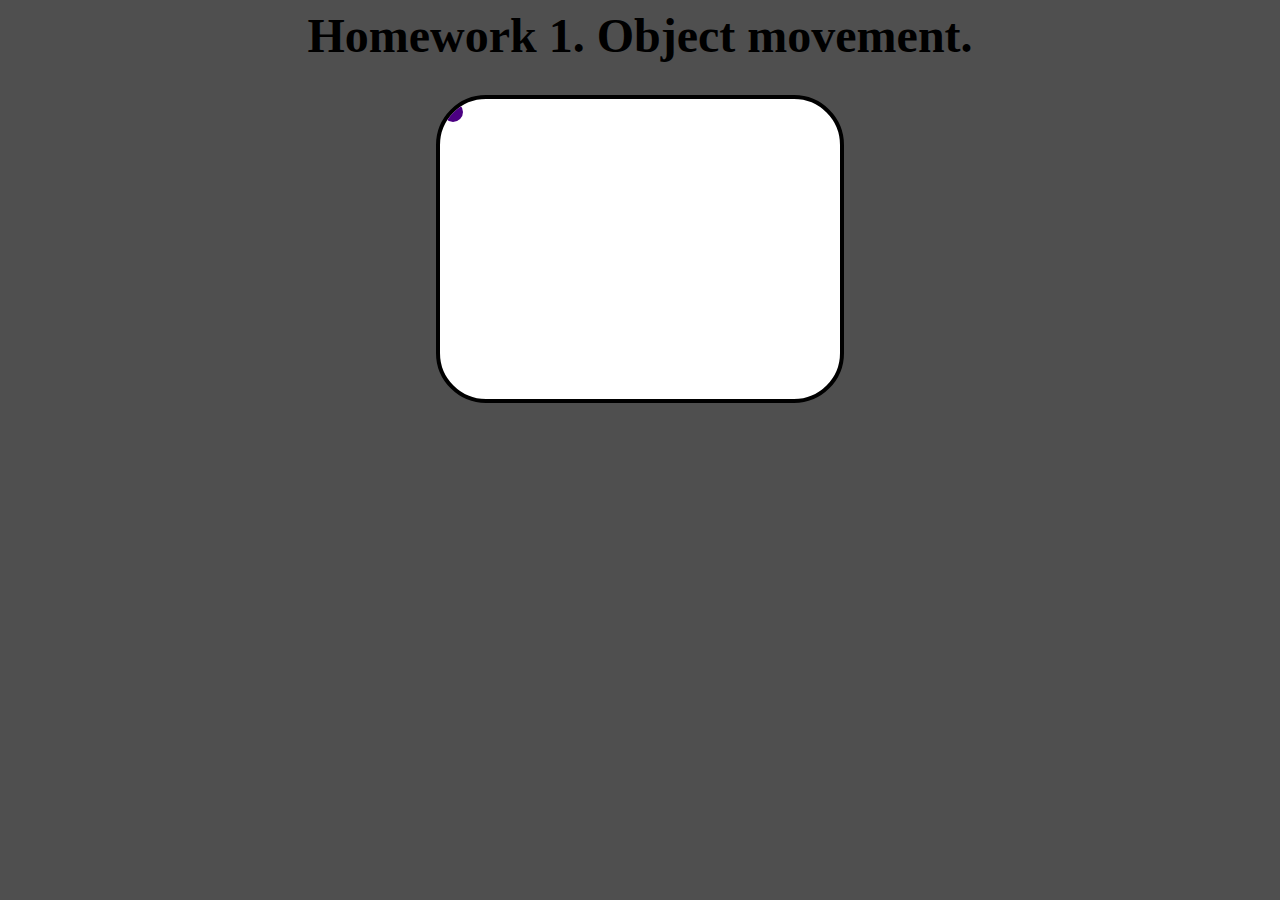
<file: HomeWork/hw_1.html>
<html lang="en">

<head>
    <meta charset="utf-8">

    <link rel="stylesheet" href="./css/workspace_style.css">

    <title>HomeWork01</title>

</head>

<body>
<h1>Homework 1. Object movement.</h1>
<canvas width='400' height='300' id="hw01"></canvas>
<script>
    var canvas = document.getElementById('hw01');
    var ctx = canvas.getContext('2d');

    var coord_x = 1;
    var coord_y = 1;

    var speed_x = 1;
    var speed_y = 1;

    var max_speed_x = 2;
    var max_speed_y = 2;

    var circle_x = 20;
    var circle_y = 20;
    var radius = 10;

    var colours = ['75, 0, 130', '0, 0, 255', '0, 255, 0', '255, 255, 0', '255, 127, 0', '255, 0, 0'];
    var colour = 0;

    setInterval(function () {

        drawCircle(coord_x, coord_y, radius, colour)

        if (coord_x >= canvas.width - circle_x) {
            speed_x = -Math.abs(speed_x);
            colour !== 5 ? ++colour : colour = 0
        }

        if (coord_x <= circle_x) {
            speed_x = Math.abs(speed_x);
            colour !== 5 ? ++colour : colour = 0
        }

        if (coord_y >= canvas.height - circle_y) {
            speed_y = -Math.abs(speed_y);
            colour !== 5 ? ++colour : colour = 0
        }

        if (coord_y <= circle_y) {
            speed_y = Math.abs(speed_y);
            colour !== 5 ? ++colour : colour = 0
        }

        coord_y = coord_y + speed_y;
        coord_x = coord_x + speed_x;

    }, 50);

    function change_acceleration(code) {
        switch (code.keyCode) {
            // Пробел = остановка.
            case 32:
                speed_x = 0;
                speed_y = 0;
                break;

            // Клавиша влево.
            case 37:
                if (speed_x > -max_speed_x) {
                    speed_x = speed_x - 1;
                }
                break;

            // Клавиша вверх.
            case 38:
                if (speed_y > -max_speed_y) {
                    speed_y = speed_y - 1;
                }
                break;

            // Клавиша вправо.
            case 39:
                if (speed_x < max_speed_x) {
                    speed_x = speed_x + 1;
                }
                break;

            // Клавиша вниз.
            case 40:
                if (speed_y < max_speed_y) {
                    speed_y = speed_y + 1;
                }
                break;
        }
    }

    function drawCircle(x, y, radius, i) {
        ctx.beginPath();
        ctx.clearRect(0, 0, canvas.width, canvas.height);
        ctx.arc(0 + x, 0 + y, radius, 0, 2 * Math.PI);

        ctx.fillStyle = `rgb(${colours[i]})`;
        ctx.fill();

    }

    addEventListener("keydown", change_acceleration);

</script>
</body>
</html>
</file>
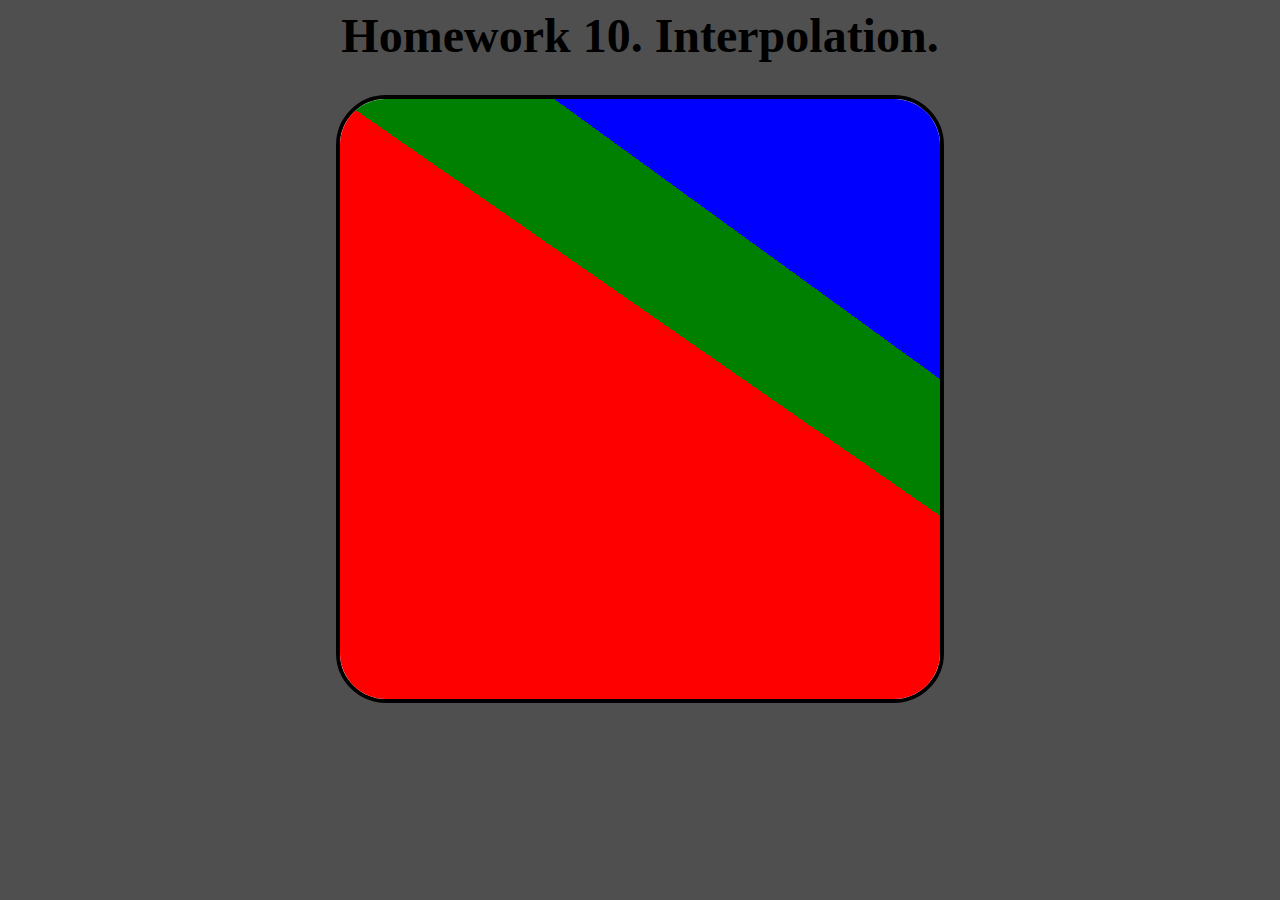
<file: HomeWork/hw_10.html>
<html lang="en">

<head>
  <meta charSet="UTF-8">

  <link rel="stylesheet" href="./css/workspace_style.css">

  <title>HomeWork10</title>
</head>

<body>
<h1>Homework 10. Interpolation.</h1>

<canvas width="600" height="600" id="hw10"></canvas>

<script>
  class P {
    constructor(x = 0, y = 0, z = 0) {
      this.X = x;
      this.Y = y;
      this.Z = z;
    }

    floor() {
      return new P(Math.floor(this.X), Math.floor(this.Y), Math.floor(this.Z));
    }

    sub(other) {
      return new P(this.X - other.X, this.Y - other.Y, this.Z - other.Z);
    }

    length() {
      return Math.sqrt(this.X * this.X + this.Y * this.Y + this.Z * this.Z);
    }

    is_equal(other) {
      return this.X === other.X && this.Y === other.Y && this.Z === other.Z;
    }
  }
</script>

<script>
  class Plane {
    constructor(A, B, C, D) {
      this.A = A;
      this.B = B;
      this.C = C;
      this.D = D;
    }

    GetZ(point) {
      return -(this.A * point.X + this.B * point.Y + this.D) / this.C;
    }
  }

  function GetPlane(A, B, C) {
    let xCoeff = (C.Z - A.Z) * (B.Y - A.Y) - (C.Y - A.Y) * (B.Z - A.Z);
    let yCoeff = -((C.Z - A.Z) * (B.X - A.X) - (C.X - A.X) * (B.Z - A.Z));
    let zCoeff = (C.Y - A.Y) * (B.X - A.X) - (C.X - A.X) * (B.Y - A.Y);
    let dCoeff = -(A.X * xCoeff + A.Y * yCoeff + A.Z * zCoeff);

    return new Plane(xCoeff, yCoeff, zCoeff, dCoeff);
  }
</script>

<script>
  function ZBuffer(plane1, plane2, z) {
    let result = [];

    for (let i = 0; i < canvas.width; ++i) {
      for (let j = 0; j < canvas.height; ++j) {
        let point = new P(i, j, z);
        let z1 = plane1.GetZ(point),
                z2 = plane2.GetZ(point);

        if (z1 >= z) {
          if (z2 >= z) {
            point.Z = Math.min(z1, z2);
          } else {
            point.Z = z1;
          }
        } else if (z2 >= z) {
          point.Z = z2;
        }

        let color = (point.Z === z ? "red" : (point.Z === z1 ? "green" : "blue" ));
        result.push({ Point: point, Color: color});
      }
    }

    return result;
  }
</script>

<script>
  function draw() {
    context.clearRect(0, 0, 600, 600);

    let points = ZBuffer(GetPlane(A1, B1, C1), GetPlane(A2, B2, C2), z);

    for (let p of points) {
      context.fillStyle = p.Color;
      context.fillRect(p.Point.X, p.Point.Y, 1, 1);
    }
  }

  let canvas = document.getElementById("hw10");
  let context = canvas.getContext("2d");

  let A1 = new P(0, 0, 0);
  let B1 = new P(220, 123, 623);
  let C1 = new P(400, 280, -45);

  let A2 = new P(690, 423, 0);
  let B2 = new P(-14, 5.1, -1.2);
  let C2 = new P(-1, -1, -1);

  let z = 1;

  draw();

</script>


</body>
</html>
</file>
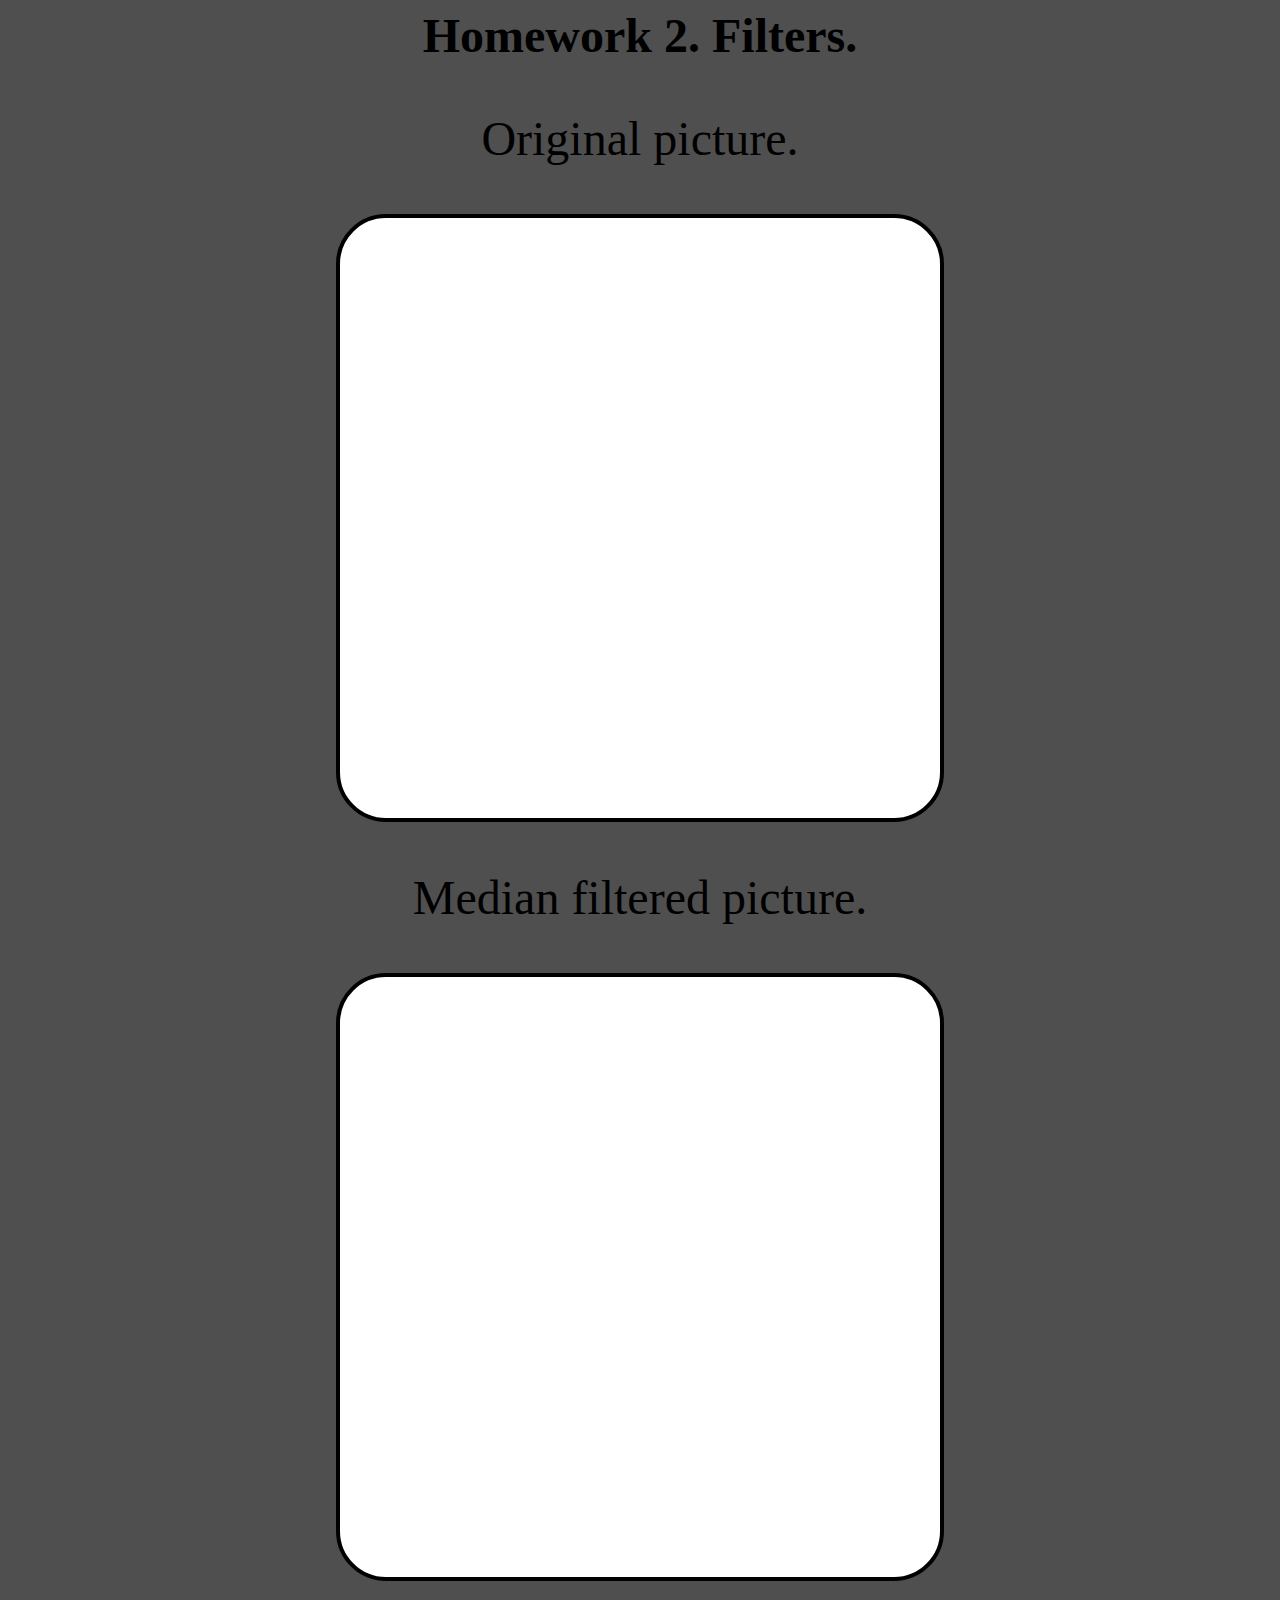
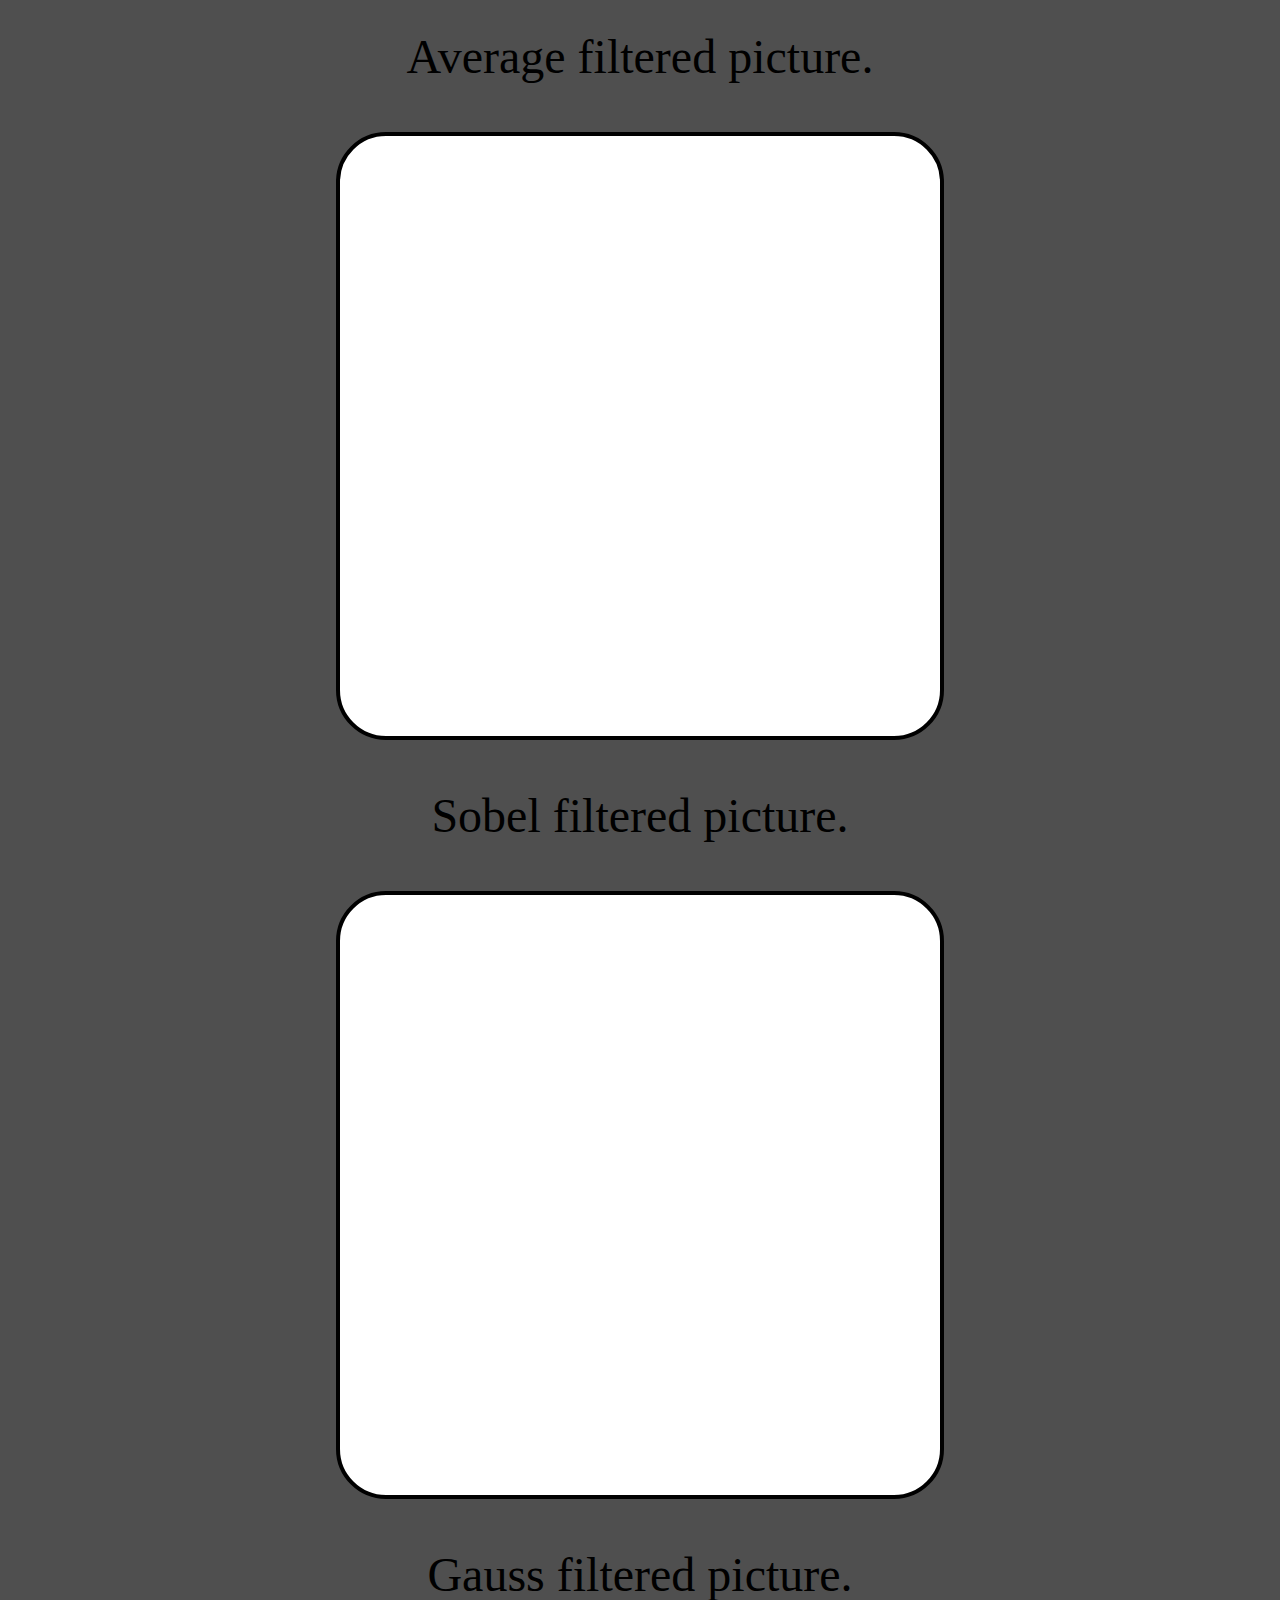
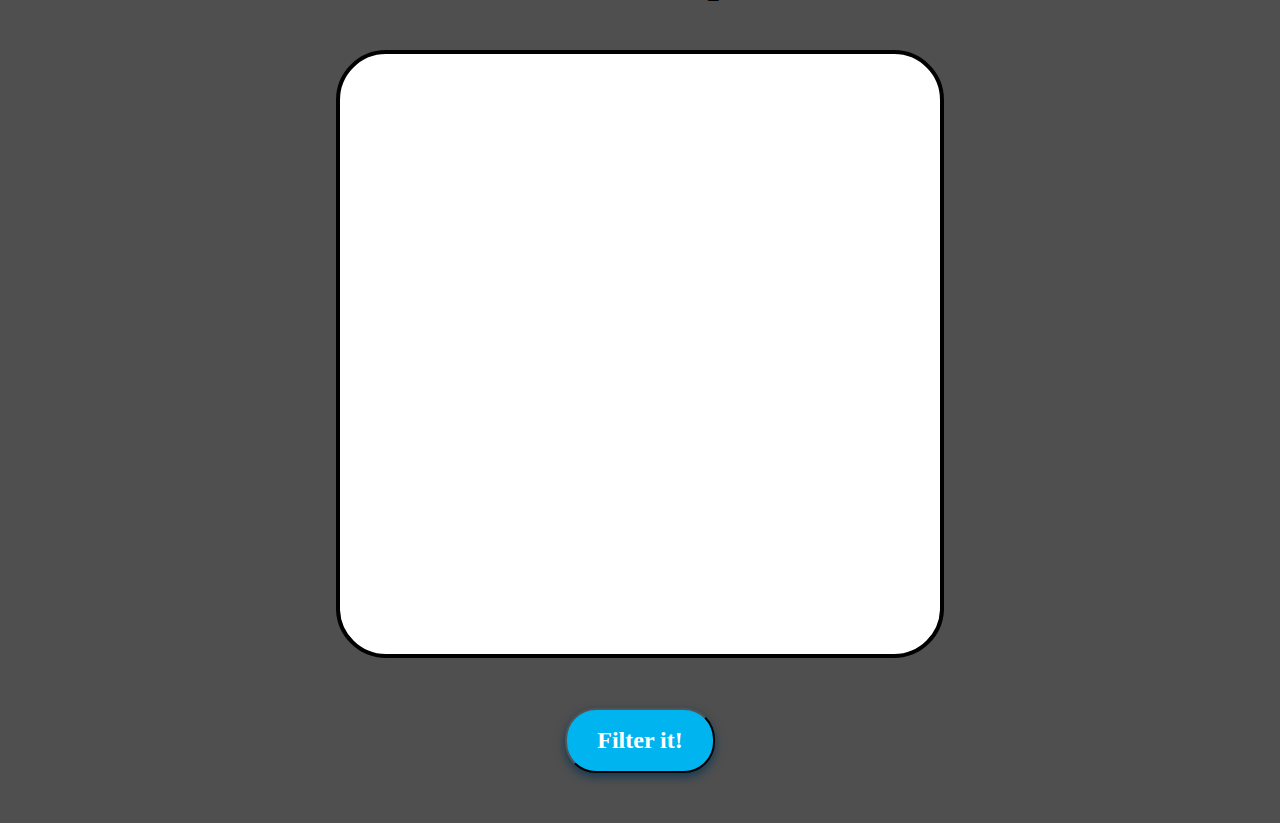
<file: HomeWork/hw_2.html>
<html lang="en">
<head>
    <meta charset="utf-8">

    <link rel="stylesheet" href="./css/workspace_style.css">

    <title>HomeWork02</title>

</head>

<body>
<h1>Homework 2. Filters.</h1>
<h3>Original picture.</h3>
<canvas width="600" , height="600" , id="original"></canvas>

<h3>Median filtered picture.</h3>
<canvas width="600" , height="600" , id="median"></canvas>

<h3>Average filtered picture.</h3>
<canvas width="600" , height="600" , id="average"></canvas>

<h3>Sobel filtered picture.</h3>
<canvas width="600" , height="600" , id="sobel"></canvas>

<h3>Gauss filtered picture.</h3>
<canvas width="600" , height="600" , id="gauss"></canvas>

<input type="button" class="btn" id="btn_filter" value="Filter it!">

<script>
    // Пространство для 1го изображения.
    var canvas = document.getElementById("original");
    var ctx = canvas.getContext("2d");

    // Пространство для 2го изображения (Медианный фильтр).
    var canvas2 = document.getElementById("median");
    var ctx2 = canvas2.getContext("2d");

    // Пространство для 3го изображения (Усредненный фильтр).
    var canvas3 = document.getElementById("average");
    var ctx3 = canvas3.getContext("2d");

    // Пространство для 4го изображения (Фильтр Собеля).
    var canvas4 = document.getElementById("sobel");
    var ctx4 = canvas4.getContext("2d");

    // Пространство для 5го изображения (Фильтр Гаусса).
    var canvas5 = document.getElementById("gauss");
    var ctx5 = canvas5.getContext("2d");

    // Скачиваем исходное изображение.
    var img = new Image();

    img.crossOrigin = "anonymus";
    img.src = "https://upload.wikimedia.org/wikipedia/commons/f/f4/Noise_salt_and_pepper.png";

    const height = canvas.height;
    const width = canvas.width;

    img.onload = function () {

        ctx.drawImage(img, 0, 0, width, height);

        function gaussFilter() {
            const size = 1;
            //const weights_matrix = [[-1, -1, -1], [-1, 9, -1], [-1, -1, -1]];
            const weights_matrix = [[-2, -2, -2], [-2, 9, -2], [-2, -2, -2]];
            let weights_sum = 0;

            for (let i = 0; i < weights_matrix.length; i++) {
                weights_sum = weights_matrix[i].reduce((a, b) => a + b, weights_sum);
            }

            let img_data = ctx.getImageData(0, 0, width, height)
            let img5_data = ctx.createImageData(width, height)

            for (let i = 0; i < width; i++) {
                for (let j = 0; j < height; j++) {
                    let R = 0;
                    let G = 0;
                    let B = 0;
                    let S = 0;

                    for (let k = -size; k <= size; k++) {
                        for (let l = -size; l <= size; l++) {
                            R += img_data.data[((j + l) * width + i + k) * 4] * weights_matrix[l + size][k + size];
                            G += img_data.data[((j + l) * width + i + k) * 4 + 1] * weights_matrix[l + size][k + size];
                            B += img_data.data[((j + l) * width + i + k) * 4 + 2] * weights_matrix[l + size][k + size];
                            S += img_data.data[((j + l) * width + i + k) * 4 + 3] * weights_matrix[l + size][k + size];
                        }
                    }

                    img5_data.data[(j * width + i) * 4] = R / weights_sum;
                    img5_data.data[(j * width + i) * 4 + 1] = G / weights_sum;
                    img5_data.data[(j * width + i) * 4 + 2] = B / weights_sum;
                    img5_data.data[(j * width + i) * 4 + 3] = S / weights_sum;
                }
            }

            ctx5.putImageData(img5_data, 0, 0, 0, 0, width, height);
        }

        function sobelFilter() {
            function getGx(pixels, x, y) {
                let Gx = 0;

                for (let k = -size; k <= size; ++k) {
                    for (let l = -size; l <= size; ++l) {
                        Gx += pixels.data[((y + l) * width + x + k) * 4] * x_weights[l + size][k + size];
                        Gx += pixels.data[((y + l) * width + x + k) * 4 + 1] * x_weights[l + size][k + size];
                        Gx += pixels.data[((y + l) * width + x + k) * 4 + 2] * x_weights[l + size][k + size];
                    }
                }

                return Gx
            }

            function getGy(pixels, x, y) {
                let Gy = 0;

                for (let k = -size; k <= size; ++k) {
                    for (let l = -size; l <= size; ++l) {
                        Gy += pixels.data[((y + l) * width + x + k) * 4] * y_weights[l + size][k + size];
                        Gy += pixels.data[((y + l) * width + x + k) * 4 + 1] * y_weights[l + size][k + size];
                        Gy += pixels.data[((y + l) * width + x + k) * 4 + 2] * y_weights[l + size][k + size];
                    }
                }

                return Gy
            }

            let img_data = ctx.getImageData(0, 0, width, height);
            let img4_data = ctx.createImageData(width, height);

            const size = 1;

            let x_weights = [[-1, 0, 1], [-2, 0, 2], [-1, 0, 1]];
            let y_weights = [[-1, -2, -1], [0, 0, 0], [1, 2, 1]];

            for (let i = 0; i < width; ++i) {
                for (let j = 0; j < height; ++j) {
                    let G = Math.ceil(Math.sqrt(Math.pow(getGx(img_data, i, j), 2) + Math.pow(getGy(img_data, i, j), 2)));

                    for (let x = 0; x < 3; ++x) {
                        img4_data.data[(j * width + i) * 4 + x] = G;
                    }

                    img4_data.data[(j * width + i) * 4 + 3] = 255;
                }
            }

            ctx4.putImageData(img4_data, 0, 0, 0, 0, width, width);
        }

        function averageFilter() {
            let img_data = ctx.getImageData(0, 0, width, width);

            let img3_data = ctx.createImageData(width, height);

            let row_size = 1;
            let col_size = 1;

            for (let i = 0; i < height; i++) {
                for (let j = 0; j < width; j++) {
                    const R = [];
                    const G = [];
                    const B = [];
                    const S = [];

                    for (var k = -col_size; k <= col_size; k++) {
                        for (var l = -row_size; l <= row_size; l++) {
                            R.push(img_data.data[((i + l) * width + j + k) * 4]);
                            G.push(img_data.data[((i + l) * width + j + k) * 4 + 1]);
                            B.push(img_data.data[((i + l) * width + j + k) * 4 + 2]);
                            S.push(img_data.data[((i + l) * width + j + k) * 4 + 3]);
                        }
                    }

                    R.sort();
                    G.sort();
                    B.sort();
                    S.sort();

                    let sum_R = 0;
                    let sum_G = 0;
                    let sum_B = 0;
                    let sum_S = 0;

                    for (let el = 0; el < R.length; el++) {
                        sum_R += R[el];
                        sum_G += G[el];
                        sum_B += B[el];
                        sum_S += S[el];
                    }


                    img3_data.data[((i + l) * width + j + k) * 4] = Math.round(sum_R / 9);
                    img3_data.data[((i + l) * width + j + k) * 4 + 1] = Math.round(sum_G / 9);
                    img3_data.data[((i + l) * width + j + k) * 4 + 2] = Math.round(sum_B / 9);
                    img3_data.data[((i + l) * width + j + k) * 4 + 3] = Math.round(sum_S / 9);

                }
            }

            ctx3.putImageData(img3_data, 0, 0, 0, 0, width, height);
        }

        function medianFilter() {
            let img_data = ctx.getImageData(0, 0, width, height);
            let img2_data = ctx.createImageData(width, height);

            let row_size = 1;
            let col_size = 1;

            for (let i = 0; i < height; i++) {
                for (let j = 0; j < width; j++) {
                    const R = [];
                    const G = [];
                    const B = [];
                    const S = [];

                    for (var k = -col_size; k <= col_size; k++) {
                        for (var l = -row_size; l <= row_size; l++) {
                            R.push(img_data.data[((i + l) * width + j + k) * 4]);
                            G.push(img_data.data[((i + l) * width + j + k) * 4 + 1]);
                            B.push(img_data.data[((i + l) * width + j + k) * 4 + 2]);
                            S.push(img_data.data[((i + l) * width + j + k) * 4 + 3]);
                        }
                    }

                    R.sort();
                    G.sort();
                    B.sort();
                    S.sort();

                    let median = Math.floor(R.length / 2);

                    img2_data.data[((i + l) * width + j + k) * 4] = R[median];
                    img2_data.data[((i + l) * width + j + k) * 4 + 1] = G[median];
                    img2_data.data[((i + l) * width + j + k) * 4 + 2] = B[median];
                    img2_data.data[((i + l) * width + j + k) * 4 + 3] = S[median];
                }
            }

            ctx2.putImageData(img2_data, 0, 0, 0, 0, width, height);
        }

        let button_filter = document.getElementById('btn_filter');

        button_filter.addEventListener('click', () => {
            medianFilter();
            averageFilter();
            sobelFilter();
            gaussFilter();
        });
    };
</script>
</body>
</html>
</file>
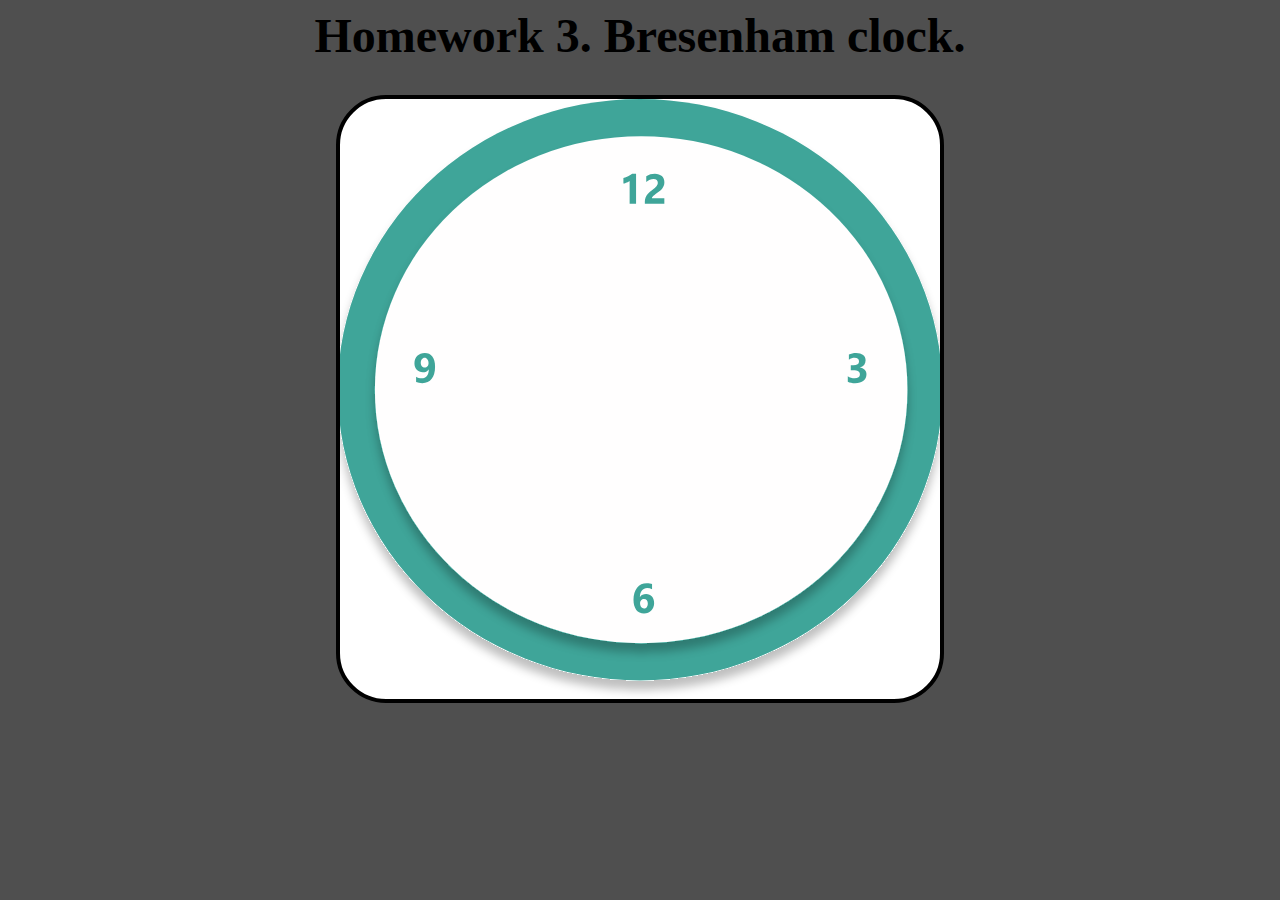
<file: HomeWork/hw_3.html>
<html lang="en">
<head>
    <meta charset="UTF-8">
    <link rel="stylesheet" href="./css/workspace_style.css">
    <title>Clock</title>
    <style>
        canvas {
            background-image: url("clock.svg");
            background-size: cover;
            background-repeat: no-repeat;
            background-position: center center;
        }
    </style>
</head>
<body>
<h1>Homework 3. Bresenham clock.</h1>

<canvas id="canvas" width="600" height="600"></canvas>
<script>
    class Color {
        static Black = new Color(0, 0, 0, 255);
        static White = new Color(255, 225, 255, 0);

        constructor(r, g, b, a) {
            this.red = r;
            this.green = g;
            this.blue = b;
            this.alpha = a;
        }
    }
</script>

<script>
    class Point {
        constructor(x, y) {
            this.X = x;
            this.Y = y;

            this.add = other => {
                this.X += other.X;
                this.Y += other.Y;
                this.floor();

                return this;
            }

            this.floor = () => {
                this.X = Math.floor(this.X);
                this.Y = Math.floor(this.Y);

                return this;
            }
        }
    }
</script>

<script>
    function SetPixel(imageData, x, y, color) {
        var width = imageData.width;
        var height = imageData.height;

        x = Math.min(width, Math.max(x, 0));
        y = Math.min(height, Math.max(y, 0));

        var pixelStart = 4 * width * y + 4 * x;

        imageData.data[pixelStart] = color.red;
        imageData.data[pixelStart + 1] = color.green;
        imageData.data[pixelStart + 2] = color.blue;
        imageData.data[pixelStart + 3] = color.alpha;
    }

    function DrawLine(imageData, point0, point1, color) {
        var dx = Math.abs(point1.X - point0.X);
        var dy = Math.abs(point1.Y - point0.Y);


        var sx = 0
        var sy = 0

        if (point0.X < point1.X) {
            sx = 1
        } else {
            sx = -1
        }

        if (point0.Y < point1.Y) {
            sy = 1
        } else {
            sy = -1
        }

        var eps = dx - dy;

        var x = point0.X;
        var y = point0.Y;

        while (true) {
            SetPixel(imageData, x, y, color);

            SetPixel(imageData, x + 1, y, color);
            SetPixel(imageData, x - 1, y, color);
            SetPixel(imageData, x, y + 1, color);
            SetPixel(imageData, x, y - 1, color);

            if ((x === point1.X) && (y === point1.Y))
                break;

            var e2 = eps;

            if (e2 > -dy) {
                eps -= dy;
                x += sx;
            }

            if (e2 < dx) {
                eps += dx;
                y += sy;
            }
        }
    }
</script>

<script>
    var canvas = document.getElementById("canvas");
    var context = canvas.getContext("2d");
    var image = context.getImageData(0, 0, canvas.width, canvas.height);

    var angle = -90;

    var center = new Point(300, 280);
    var point = center;

    setInterval(() => {
        DrawLine(image, center, point, Color.White);

        point = new Point(
            180 * Math.cos(angle / 180 * Math.PI) + center.X,
            180 * Math.sin(angle / 180 * Math.PI) + center.Y).floor();

        DrawLine(image, center, point, Color.Black);

        angle+=6;

        context.putImageData(image, 0, 0);
    }, 1000);
</script>

</body>
</html>
</file>
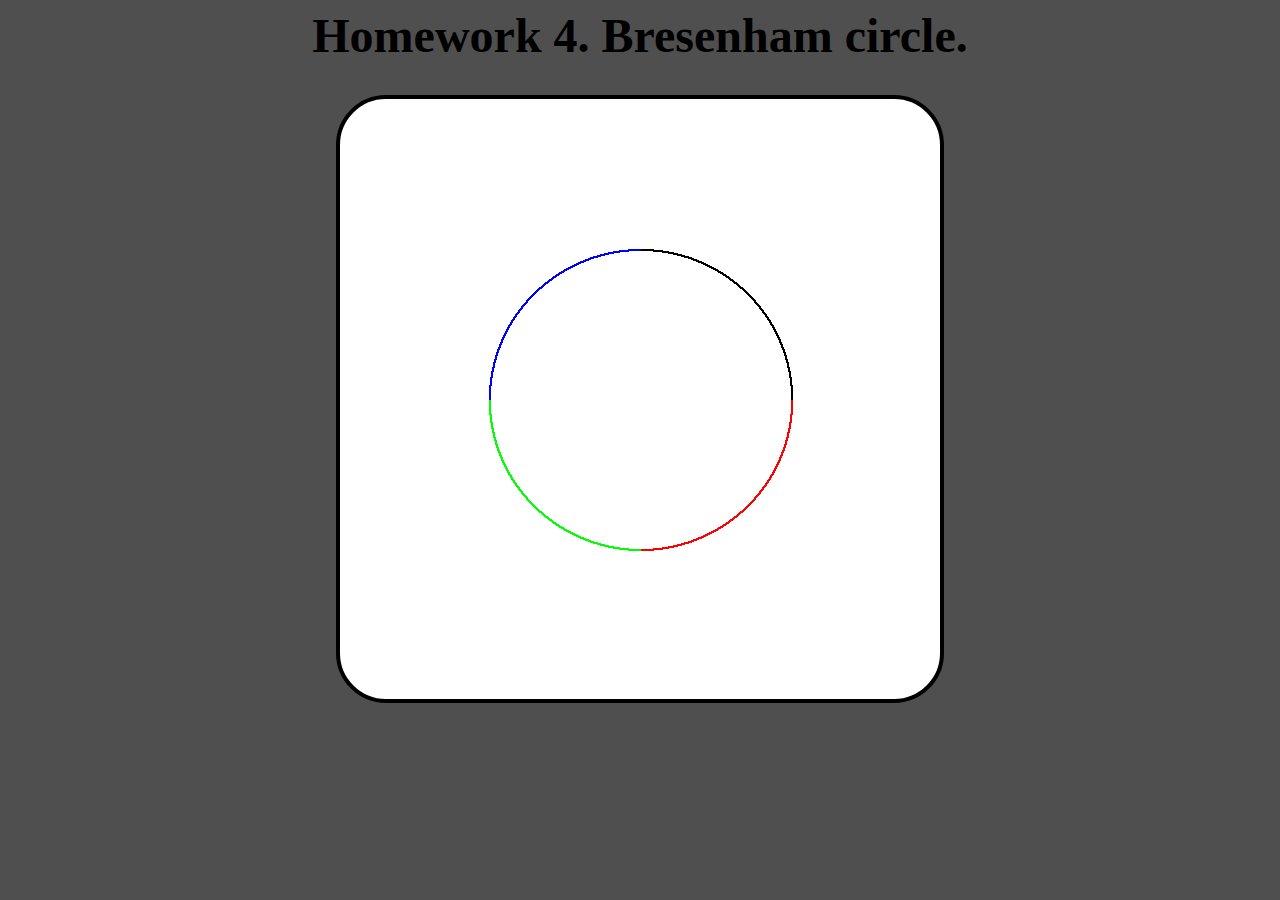
<file: HomeWork/hw_4.html>
<html lang="en">

<head>
    <meta charset="UTF-8">

    <link rel="stylesheet" href="./css/workspace_style.css">

    <title>HomeWork04</title>
</head>

<body>
<h1>Homework 4. Bresenham circle.</h1>

<canvas width="600" height="600" id="lab04"></canvas>

<script>
    var canvas = document.getElementById("lab04");
    var ctx = canvas.getContext("2d");

    let x0 = 300;
    let y0 = 300;

    let R = 150;

    let x = 0;
    let y = R;

    let F = 2 * (1 - R);

    let shift = true;

    function drawCircle(x0, y0, x, y, F, shift) {
        while (y > 0) {
            ctx.fillStyle = '#FF0000';
            ctx.fillRect(x + x0, y + y0, 2, 2);

            ctx.fillStyle = '#000000'
            ctx.fillRect(x + x0, -1 * y + y0, 2, 2);

            ctx.fillStyle = '#00FF00'
            ctx.fillRect(-1 * x + x0, y + y0, 2, 2);

            ctx.fillStyle = '#0000FF'
            ctx.fillRect(-1 * x + x0, -1 * y + y0, 2, 2);

            if (F < 0) {
                if ((2 * (F + y) - 1) <= 0) {
                    x++;
                    F += 2 * x + 1;
                    shift = false;
                }
            } else if (F > 0) {
                if ((2 * (F - x) - 1) > 0) {
                    y--;
                    F += 1 - 2 * y;
                    shift = false;
                }
            }

            if (shift) {
                x++;
                y--;
                F += 2 * (x - y - 1);
            }

            shift = true;
        }
    }

    setInterval(function () {

        drawCircle(x0, y0, x, y, F, shift)

    }, 50);

</script>


</body>
</html>
</file>
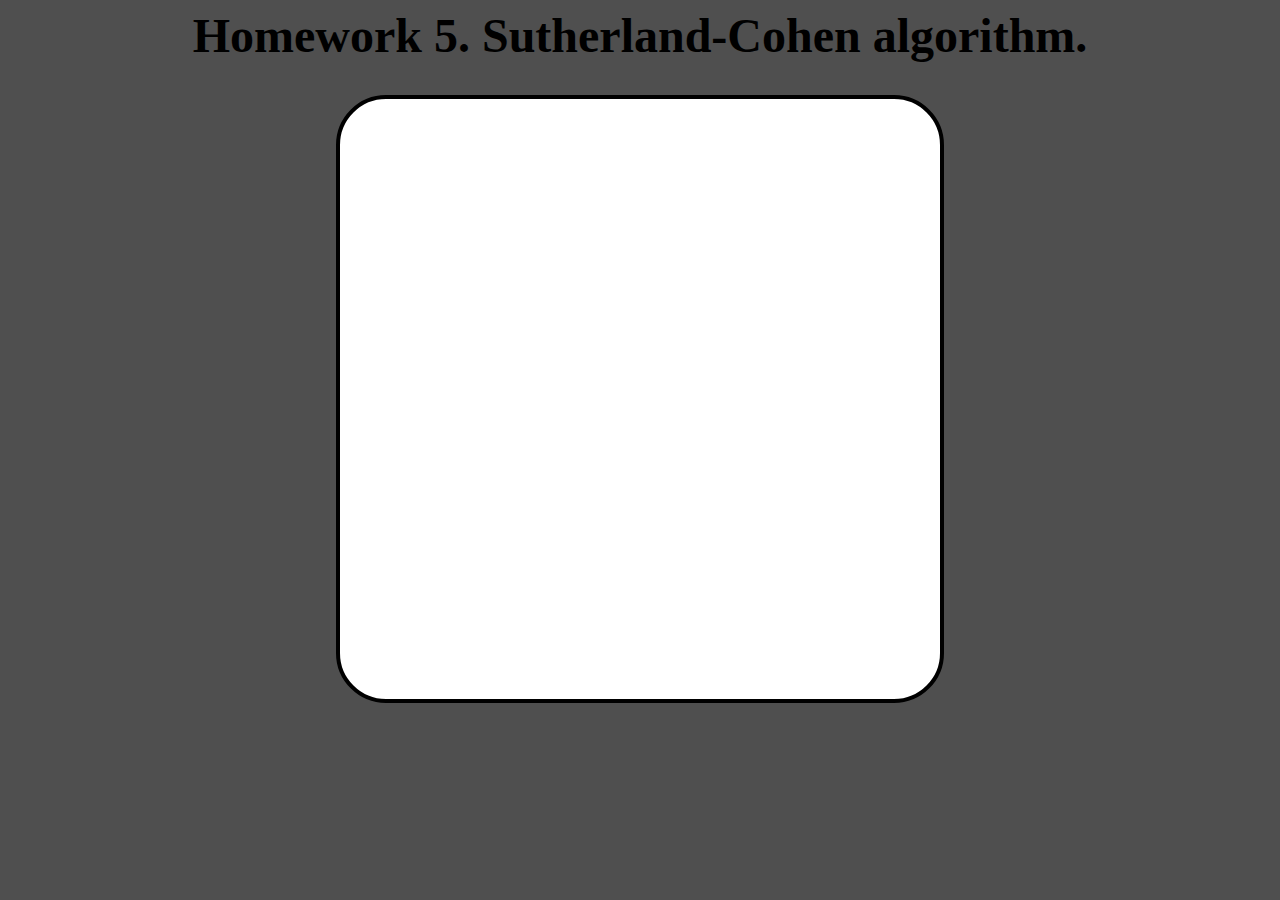
<file: HomeWork/hw_5.html>
<html lang="en">

<head>
    <meta charset="UTF-8">

    <link rel="stylesheet" href="./css/workspace_style.css">

    <title>HomeWork05</title>
</head>

<body>
<h1>Homework 5. Sutherland-Cohen algorithm.</h1>

<canvas width="600" height="600" id="hw05"></canvas>

<script>
    var canvas = document.getElementById('hw05');
    var ctx = canvas.getContext('2d');

    function DrawLine(x1, y1, x2, y2) {
        var inv = Math.abs(x2 - x1) < Math.abs(y2 - y1);

        if (inv) {
            [x1, y1] = [y1, x1];
            [x2, y2] = [y2, x2];
        }

        if (x1 > x2) {
            [x1, x2] = [x2, x1];
            [y1, y2] = [y2, y1];
        }

        var dx = x2 - x1;
        var dy = Math.abs(y2 - y1);

        var e = dx / 2;

        var y = y1;
        var y_shift = 1;

        if (y1 >= y2) {
            y_shift = -1;
        }

        for (var x = x1; x <= x2; ++x) {
            if (inv) {
                ctx.fillRect(y, x, 2, 2);
            } else {
                ctx.fillRect(x, y, 2, 2);
            }

            e -= dy;
            if (e < 0) {
                e += dx;
                y += y_shift;
            }
        }
    }

    let x_1 = -1;
    let y_1 = -1;

    let x_2 = -1;
    let y_2 = -1;

    function GetPart(x, y) {
        let result = 0;

        if (x < x_1) {
            result += 2;
        } else if (x > x_2) {
            result += 1;
        }

        if (y < y_1) {
            result += 8;
        } else if (y > y_2) {
            result += 4;
        }

        return result;
    }

    function GetMid(x_1, y_1, x_2, y_2) {
        return [(x_1 + x_2) / 2, (y_1 + y_2) / 2];
    }

    function GetLen(x_1, y_1, x_2, y_2) {
        return Math.sqrt(Math.pow(x_1 - x_2, 2) + Math.pow(y_1 - y_2, 2));
    }

    function CohenSutherland(x_1_line, y_1_line, x_2_line, y_2_line) {
        if (GetLen(x_1_line, y_1_line, x_2_line, y_2_line) < 2) {
            return;
        }

        let p0 = GetPart(x_1_line, y_1_line);
        let p1 = GetPart(x_2_line, y_2_line);

        if (p0 === 0 && p1 === 0) {
            DrawLine(x_1_line, y_1_line, x_2_line, y_2_line);

        } else if ((p0 & p1) === 0) {
            coords = GetMid(x_1_line, y_1_line, x_2_line, y_2_line);

            CohenSutherland(x_1_line, y_1_line, coords[0], coords[1]);
            CohenSutherland(coords[0], coords[1], x_2_line, y_2_line);
        }
    }

    let x_1_line = -1;
    let y_1_line = -1;

    let x_2_line = -1;
    let y_2_line = -1;

    document.addEventListener("click", (event) => {
        if (event.button === 0) {
            if (x_1 === -1 && y_1 === -1) {
                x_1 = event.offsetX;
                y_1 = event.offsetY;

            } else if (x_2 === -1 && y_2 === -1) {
                x_2 = event.offsetX;
                y_2 = event.offsetY;

                if (y_1 > y_2) {
                    [y_1, y_2] = [y_2, y_1];
                }

                ctx.strokeRect(x_1, y_1, Math.abs(x_1 - x_2), Math.abs(y_1 - y_2));

            } else if (x_1_line === -1 && y_1_line === -1) {
                x_1_line = event.offsetX;
                y_1_line = event.offsetY;

            } else if (x_2_line === -1 && y_2_line === -1) {
                x_2_line = event.offsetX;
                y_2_line = event.offsetY;

                CohenSutherland(x_1_line, y_1_line, x_2_line, y_2_line);

                x_1_line = -1;
                y_1_line = -1;

                x_2_line = -1;
                y_2_line = -1;
            }
        }
    });
</script>

</body>
</html>
</file>
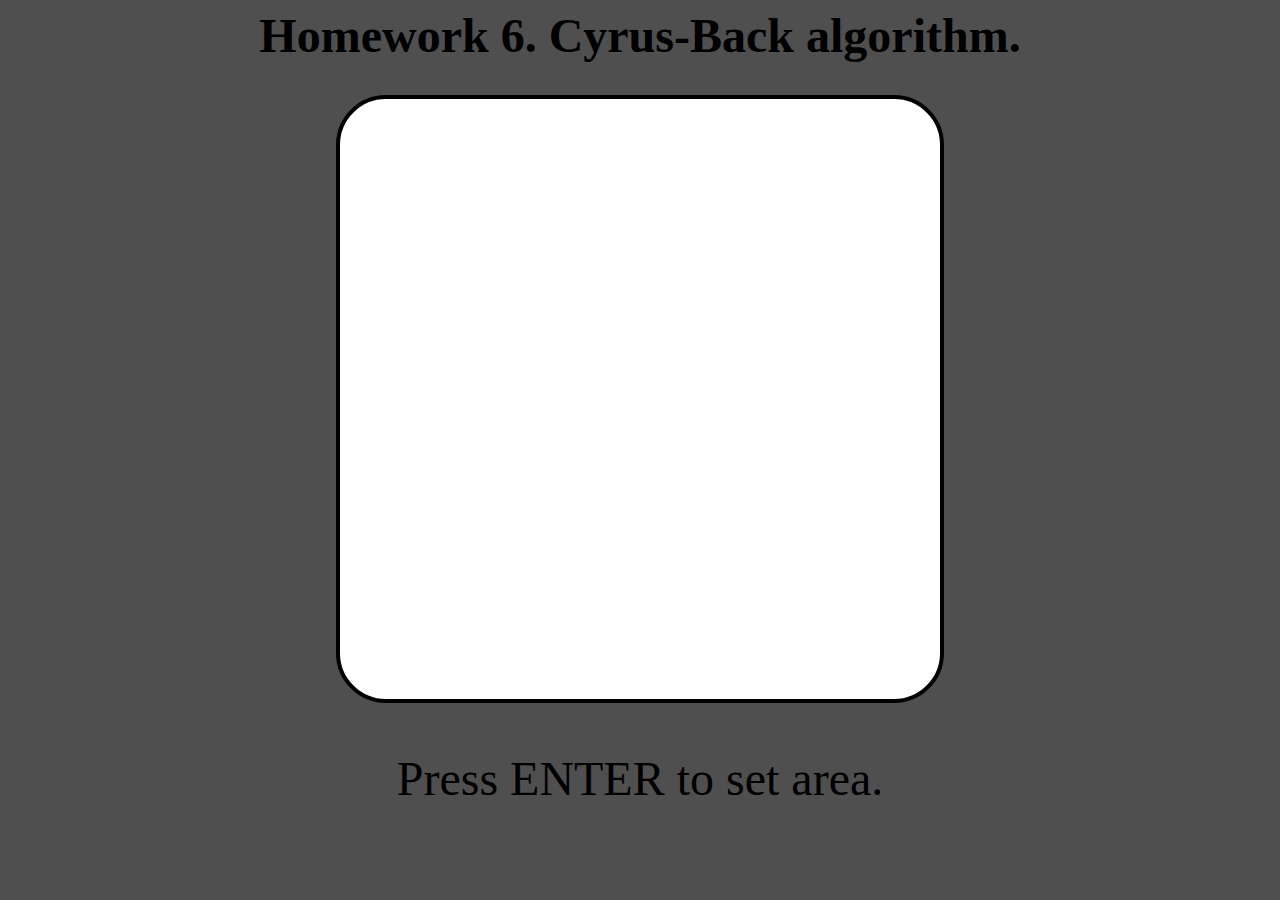
<file: HomeWork/hw_6.html>
<html lang="en">

<head>
    <meta charSet="UTF-8">

    <link rel="stylesheet" href="./css/workspace_style.css">

    <title>HomeWork06</title>
</head>

<body>
<h1>Homework 6. Cyrus-Back algorithm.</h1>

<canvas width="600" height="600" id="hw06"></canvas>

<h3 id="enter"> Press ENTER to set area.</h3>

<script>
    const canvas = document.getElementById('hw06');
    const ctx = canvas.getContext('2d');

    function DrawLine(x1, y1, x2, y2) {
        const inv = Math.abs(x2 - x1) < Math.abs(y2 - y1);

        if (inv) {
            [x1, y1] = [y1, x1];
            [x2, y2] = [y2, x2];
        }

        if (x1 > x2) {
            [x1, x2] = [x2, x1];
            [y1, y2] = [y2, y1];
        }

        const dx = x2 - x1;
        const dy = Math.abs(y2 - y1);

        let e = dx / 2;

        let y = y1;
        let y_shift = 1;

        if (y1 >= y2) {
            y_shift = -1;
        }

        for (let x = x1; x <= x2; ++x) {
            if (inv) {
                ctx.fillRect(y, x, 2, 2);
            } else {
                ctx.fillRect(x, y, 2, 2);
            }

            e -= dy;
            if (e < 0) {
                e += dx;
                y += y_shift;
            }
        }
    }

    let global_x0 = -1;
    let global_y0 = -1;

    let x0 = -1;
    let y0 = -1;

    let draw_figure = true;

    let x_coords = [];
    let y_coords = [];

    function CyrusBack(x1, y1, x2, y2) {
        let t = 0;

        let ax = 0;
        let ay = 0;

        let bx = 0;
        let by = 0;

        let ex0 = 0;
        let ey0 = 0;

        for (let i = 1; i <= x_coords.length; i++) {
            ax = x_coords[i - 1];
            ay = y_coords[i - 1];

            if (i === x_coords.length) {
                bx = x_coords[0];
                by = y_coords[0];
            } else {
                bx = x_coords[i];
                by = y_coords[i];
            }

            t = ((y1 - y2) * (ax - x1) + (x2 - x1) * (ay - y1)) / ((bx - ax) * (y2 - y1) + (by - ay) * (x1 - x2));

            if (t <= 1 && t >= 0) {
                const ex = (bx - ax) * t + ax;
                const ey = (by - ay) * t + ay;

                if (ex0 === 0 && ey0 === 0) {
                    ex0 = ex;
                    ey0 = ey;
                } else {
                    DrawLine(ex0, ey0, ex, ey);
                    ex0 = 0;
                    ey0 = 0;
                }

            }
        }
    }

    document.addEventListener("click", (event) => {
        if (event.button === 0) {
            if (draw_figure) {
                x_coords.push(event.offsetX);
                y_coords.push(event.offsetY);

                if (x0 === -1 && y0 === -1) {
                    x0 = event.offsetX;
                    y0 = event.offsetY;

                    global_x0 = x0;
                    global_y0 = y0;

                } else {
                    DrawLine(x0, y0, event.offsetX, event.offsetY);

                    x0 = event.offsetX;
                    y0 = event.offsetY;
                }
            } else {
                if (x0 === -1 && y0 === -1) {
                    x0 = event.offsetX;
                    y0 = event.offsetY;

                } else {
                    CyrusBack(x0, y0, event.offsetX, event.offsetY);

                    x0 = -1;
                    y0 = -1;
                }
            }
        }
    });

    document.addEventListener("keydown", (event) => {
        if (event.code === "Enter") {
            if (draw_figure && global_x0 !== -1 && global_y0 !== -1) {
                DrawLine(global_x0, global_y0, x0, y0);
                
                x0 = -1;
                y0 = -1;

                draw_figure = false;
            }
        }
    });

</script>
</body>
</html>
</file>
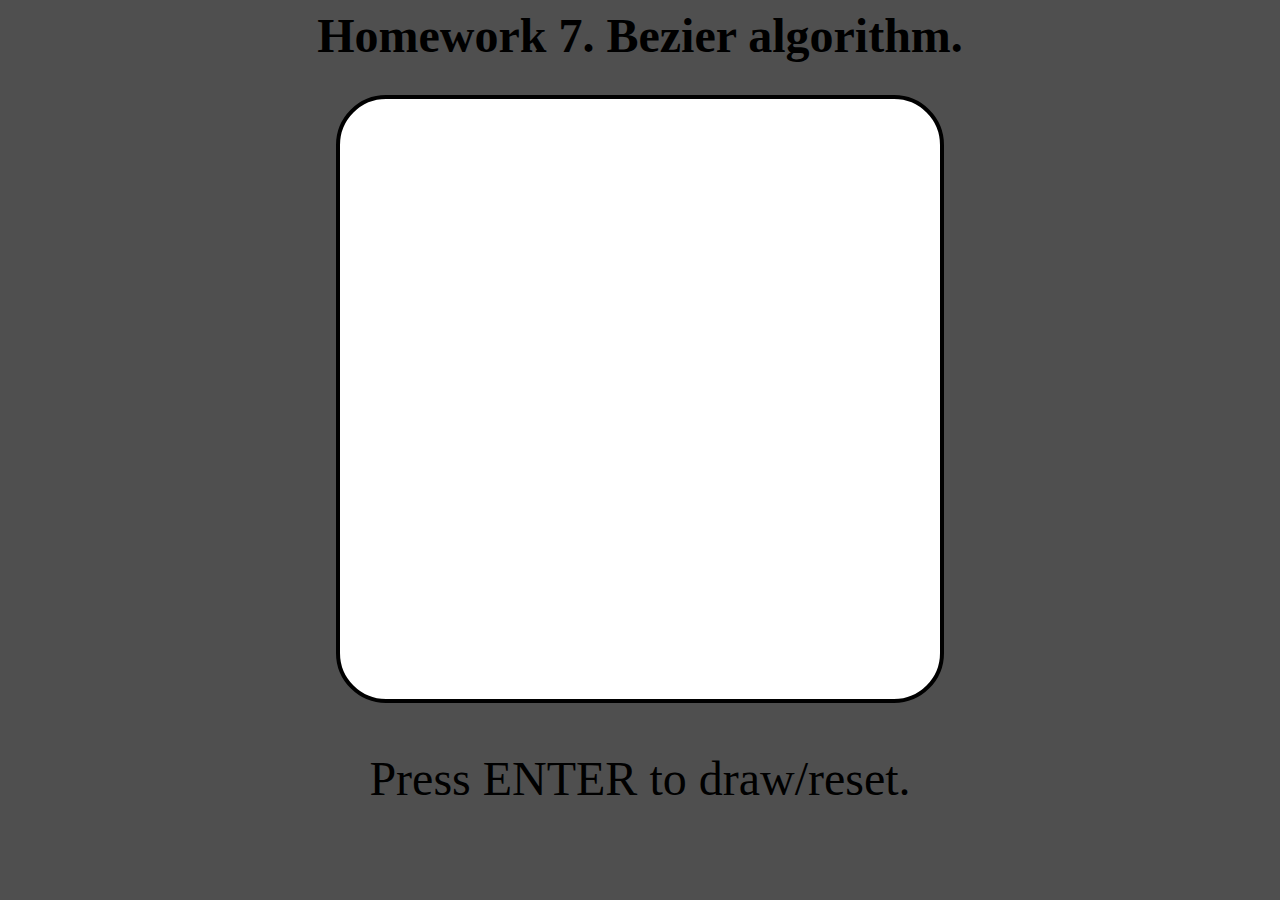
<file: HomeWork/hw_7.html>
<html lang="en">

<head>
    <meta charset="UTF-8">

    <link rel="stylesheet" href="./css/workspace_style.css">

    <title>HomeWork07</title>
</head>

<body>
<h1>Homework 7. Bezier algorithm.</h1>

<canvas width="600" height="600" id="hw07"></canvas>

<h3 id="enter"> Press ENTER to draw/reset.</h3>

<script>
    class P {
        constructor(p_x, p_y) {
            this.X = p_x;
            this.Y = p_y
        }

        floor() {
            return new P(Math.floor(this.X), Math.floor(this.Y));
        }

        sub(other_p) {
            return new P(this.X - other_p.X, this.Y - other_p.Y);
        }

        length() {
            return Math.sqrt(this.X * this.X + this.Y * this.Y)
        }

        is_equal(other_p) {
            return this.X === other_p.X && this.Y === other_p.Y;
        }
    }

    function DrawBresenhamLine(p0, p1) {
        p0 = p0.floor();
        p1 = p1.floor();

        if (p0.is_equal(p1)) {
            return;
        }

        let dx = Math.abs(p1.X - p0.X);
        let dy = Math.abs(p1.Y - p0.Y);

        let x_shift = 1;
        let y_shift = 1;

        if (p0.X >= p1.X) {
            x_shift = -1;
        }

        if (p0.Y >= p1.Y) {
            y_shift = -1;
        }

        let err = dx - dy;

        let x = p0.X;
        let y = p0.Y;

        while (true) {
            ctx.fillRect(x, y, 2, 2);

            if ((x === p1.X) && (y === p1.Y)) {
                break;
            }

            let e2 = err;

            if (e2 > -dy) {
                err -= dy;
                x += x_shift;
            }

            if (e2 < dx) {
                err += dx;
                y += y_shift;
            }
        }
    }

    function CurveDist(start_p, mid_p, end_p) {
        let N = mid_p.sub(end_p).length();

        let start_mid_d = start_p.sub(mid_p);
        let start_end_d = start_p.sub(end_p);

        let up = (start_mid_d.X * start_end_d.Y - start_mid_d.Y * start_end_d.X);
        let down = (Math.pow(start_end_d.X, 2) - Math.pow(start_end_d.Y, 2));

        let k = up / down;

        return Math.abs(k * N);
    }

    function DrawCurvePart(start_p, mid_p, end_p) {
        if (CurveDist(start_p, mid_p, end_p) < 1) {
            DrawBresenhamLine(start_p, end_p);
            return;
        }

        let mid_p1 = new P((start_p.X + mid_p.X) * 0.5, (start_p.Y + mid_p.Y) * 0.5);
        let mid_p2 = new P((end_p.X + mid_p.X) * 0.5, (end_p.Y + mid_p.Y) * 0.5);
        let edge_p = new P((mid_p1.X + mid_p2.X) * 0.5, (mid_p1.Y + mid_p2.Y) * 0.5);

        DrawCurvePart(start_p, mid_p1, edge_p);
        DrawCurvePart(edge_p, mid_p2, end_p);
    }

    function DrawCurve(points) {
        for (let i = 0; i < points.length - 2; i += 2) {
            DrawCurvePart(points[i], points[i + 1], points[i + 2])
        }
    }
</script>

<script>
    let canvas = document.getElementById("hw07");
    let ctx = canvas.getContext("2d");

    let points_arr = [];
    let flag = false;

    document.addEventListener("click", (event) => {
        if (event.button === 0) {
            if (!flag) {
                let rect = canvas.getBoundingClientRect();
                point = new P(event.clientX - rect.left, event.clientY - rect.top);
                ctx.fillRect(point.X - 2, point.Y - 2, 3, 3);
                points_arr.push(point);
            }
        }
    });

    document.addEventListener("keydown", (event) => {
        if (event.code === "Enter") {
            if (!flag) {
                DrawCurve(points_arr);
                points_arr = [];
            } else {
                ctx.clearRect(0, 0, canvas.width, canvas.height)
            }

            flag = !flag;
        }
    });
</script>


</body>
</html>
</file>
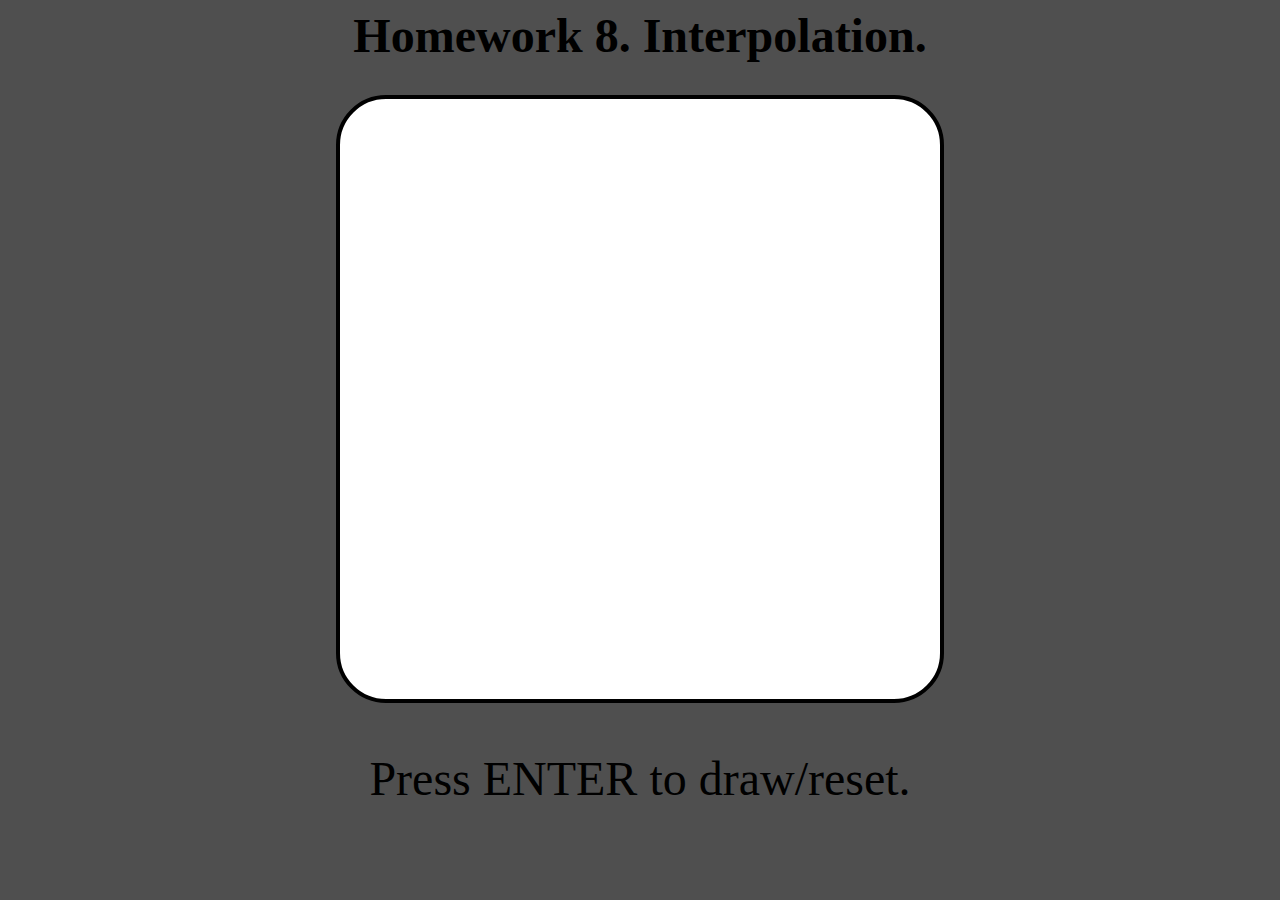
<file: HomeWork/hw_8.html>
<html lang="en">

<head>
    <meta charSet="UTF-8">

    <link rel="stylesheet" href="./css/workspace_style.css">

    <title>HomeWork08</title>
</head>

<body>
<h1>Homework 8. Interpolation.</h1>

<canvas width="600" height="600" id="hw08"></canvas>

<h3 id="enter"> Press ENTER to draw/reset.</h3>


<script>
    class P {
        constructor(p_x, p_y) {
            this.X = p_x;
            this.Y = p_y
        }

        floor() {
            return new P(Math.floor(this.X), Math.floor(this.Y));
        }

        sub(other_p) {
            return new P(this.X - other_p.X, this.Y - other_p.Y);
        }

        length() {
            return Math.sqrt(this.X * this.X + this.Y * this.Y)
        }

        is_equal(other_p) {
            return this.X === other_p.X && this.Y === other_p.Y;
        }
    }
</script>

<script>
    function DrawBresenhamLine(p0, p1) {
        p0 = p0.floor();
        p1 = p1.floor();

        if (p0.is_equal(p1)) {
            return;
        }

        let dx = Math.abs(p1.X - p0.X);
        let dy = Math.abs(p1.Y - p0.Y);

        let x_shift = 1;
        let y_shift = 1;

        if (p0.X >= p1.X) {
            x_shift = -1;
        }

        if (p0.Y >= p1.Y) {
            y_shift = -1;
        }

        let err = dx - dy;

        let x = p0.X;
        let y = p0.Y;

        while (true) {
            ctx.fillRect(x, y, 2, 2);

            if ((x === p1.X) && (y === p1.Y)) {
                break;
            }

            let e2 = err;

            if (e2 > -dy) {
                err -= dy;
                x += x_shift;
            }

            if (e2 < dx) {
                err += dx;
                y += y_shift;
            }
        }
    }

    function CurveDist(start_p, mid_p, end_p) {
        let N = mid_p.sub(end_p).length();

        let start_mid_d = start_p.sub(mid_p);
        let start_end_d = start_p.sub(end_p);

        let up = (start_mid_d.X * start_end_d.Y - start_mid_d.Y * start_end_d.X);
        let down = (Math.pow(start_end_d.X, 2) - Math.pow(start_end_d.Y, 2));

        let k = up / down;

        return Math.abs(k * N);
    }

    function DrawCurvePart(start_p, mid_p, end_p) {
        if (CurveDist(start_p, mid_p, end_p) < 1) {
            DrawBresenhamLine(start_p, end_p);
            return;
        }

        let mid_p1 = new P((start_p.X + mid_p.X) * 0.5, (start_p.Y + mid_p.Y) * 0.5);
        let mid_p2 = new P((end_p.X + mid_p.X) * 0.5, (end_p.Y + mid_p.Y) * 0.5);
        let edge_p = new P((mid_p1.X + mid_p2.X) * 0.5, (mid_p1.Y + mid_p2.Y) * 0.5);

        DrawCurvePart(start_p, mid_p1, edge_p);
        DrawCurvePart(edge_p, mid_p2, end_p);
    }

    function GetCoefficients(points, b0) {
        let b = [b0];

        for (let i = 1; i < points.length; i++) {
            b.push(2 * (points[i - 1].Y - points[i].Y) / (points[i - 1].X - points[i].X) - b[i - 1]);
        }

        return b;
    }

    function GetIntersection(points) {
        let coefficients = GetCoefficients(points, 0);

        let midPoints = [];

        for (let i = 1; i < points.length; i++) {
            let d0 = points[i - 1].Y - coefficients[i - 1] * points[i - 1].X;
            let d1 = points[i].Y - coefficients[i] * points[i].X;

            let xM = (d0 - d1) / (coefficients[i] - coefficients[i - 1]);
            let yM = d0 + coefficients[i - 1] * xM;

            midPoints.push(new P(xM, yM));
        }

        return midPoints
    }

    function DrawInterpolation(points) {
        let midPoints = GetIntersection(points);

        for (let i = 0; i < midPoints.length; ++i) {
            DrawCurvePart(points[i], midPoints[i], points[i + 1]);
        }
    }
</script>


<script>
    let canvas = document.getElementById("hw08");
    let ctx = canvas.getContext("2d");

    let points_arr = [];
    let flag = false;

    document.addEventListener("click", (event) => {
        if (event.button === 0) {
            if (!flag) {
                let rect = canvas.getBoundingClientRect();
                let point = new P(event.clientX - rect.left, event.clientY - rect.top);
                ctx.fillRect(point.X - 2, point.Y - 2, 3, 3);
                points_arr.push(point);
            }
        }
    });

    document.addEventListener("keydown", (event) => {
        if (event.code === "Enter") {
            if (!flag) {
                DrawInterpolation(points_arr);
                points_arr = [];
            } else {
                ctx.clearRect(0, 0, canvas.width, canvas.height)
            }

            flag = !flag;
        }
    });
</script>

</body>
</html>
</file>
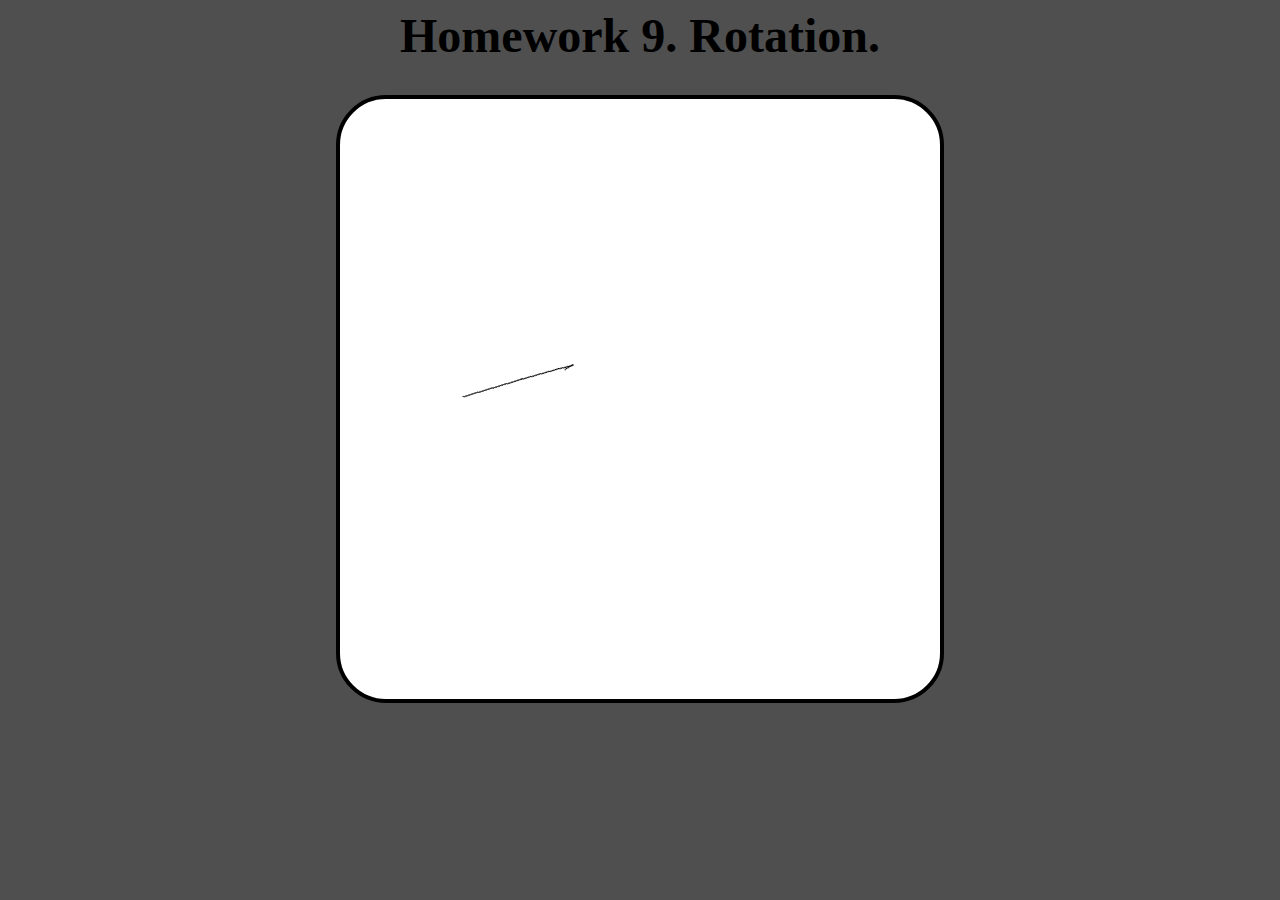
<file: HomeWork/hw_9.html>
<html lang="en">

<head>
    <meta charSet="UTF-8">

    <link rel="stylesheet" href="./css/workspace_style.css">

    <title>HomeWork08</title>
</head>

<body>
<h1>Homework 9. Rotation.</h1>

<canvas width="600" height="600" id="hw09"></canvas>

<script>
    class P {
        constructor(x = 0, y = 0, z = 0) {
            this.X = x;
            this.Y = y;
            this.Z = z;
        }

        floor() {
            return new P(Math.floor(this.X), Math.floor(this.Y), Math.floor(this.Z));
        }

        sub(other) {
            return new P(this.X - other.X, this.Y - other.Y, this.Z - other.Z);
        }

        length() {
            return Math.sqrt(this.X * this.X + this.Y * this.Y + this.Z * this.Z);
        }

        is_equal(other) {
            return this.X === other.X && this.Y === other.Y && this.Z === other.Z;
        }
    }
</script>

<script>
    function DrawBresenhamLine(p0, p1) {
        p0 = p0.floor();
        p1 = p1.floor();

        if (p0.is_equal(p1)) {
            return [];
        }

        let res = [];

        let dx = Math.abs(p1.X - p0.X);
        let dy = Math.abs(p1.Y - p0.Y);

        let x_shift = 1;
        let y_shift = 1;

        if (p0.X >= p1.X) {
            x_shift = -1;
        }

        if (p0.Y >= p1.Y) {
            y_shift = -1;
        }

        let err = dx - dy;

        let x = p0.X;
        let y = p0.Y;

        while (true) {
            res.push(new P(x, y));

            if ((x === p1.X) && (y === p1.Y))
                break;

            let e2 = err;
            if (e2 > -dy) {
                err -= dy;
                x += x_shift;
            }
            if (e2 < dx) {
                err += dx;
                y += y_shift;
            }
        }

        return res;
    }

    class Curve {
        constructor(startPoint, midPoint, endPoint) {
            this.result = [];
            this.S = startPoint;
            this.M = midPoint;
            this.E = endPoint;
        }

        Invoke() {
            let obj = this;

            let curveDistance = function (startPoint, midPoint, endPoint) {
                let N = midPoint.sub(endPoint).length();
                let midDistance = startPoint.sub(midPoint);
                let endDistance = startPoint.sub(endPoint);
                let k = (midDistance.X * endDistance.Y - midDistance.Y * endDistance.X) / (Math.pow(endDistance.X, 2) - Math.pow(endDistance.Y, 2));
                return Math.abs(k * N)
            }

            let createCurve = function (startPoint, midPoint, endPoint) {
                if (curveDistance(startPoint, midPoint, endPoint) < 1) {
                    let points = DrawBresenhamLine(startPoint, endPoint);
                    obj.result = obj.result.concat(points);
                    return
                }

                let midPoint1 = new P((startPoint.X + midPoint.X) * 0.5, (startPoint.Y + midPoint.Y) * 0.5);
                let midPoint2 = new P((endPoint.X + midPoint.X) * 0.5, (endPoint.Y + midPoint.Y) * 0.5);
                let edgePoint = new P((midPoint1.X + midPoint2.X) * 0.5, (midPoint1.Y + midPoint2.Y) * 0.5);

                createCurve(startPoint, midPoint1, edgePoint);
                createCurve(edgePoint, midPoint2, endPoint);
            }

            createCurve(this.S, this.M, this.E);
            return this.result;
        }
    }

    function MultiplyMatrix(A, B) {
        let n = A.length;
        let m = A[0].length;
        let p = B[0].length;

        if (m !== B.length) {
            throw new Error();
        }

        let result = Array(n).fill().map(() => Array(p).fill(0))

        for (let i = 0; i < n; ++i) {
            for (let j = 0; j < p; ++j) {
                for (let k = 0; k < m; ++k) {
                    result[i][j] += A[i][k] * B[k][j];
                }
            }
        }

        return result;
    }

    class TransformationSequence {
        constructor() {
            this.seq = [];
        }

        Move(dX = 0, dY = 0, dZ = 0) {
            let matrix = [
                [1, 0, 0, dX],
                [0, 1, 0, dY],
                [0, 0, 1, dZ],
                [0, 0, 0, 1]
            ];
            this.seq.push(matrix);
            return this;
        }

        Scale(sX = 1, sY = 1, sZ = 1) {
            let matrix = [
                [sX, 0, 0, 0],
                [0, sY, 0, 0],
                [0, 0, sZ, 0],
                [0, 0, 0, 1]
            ];
            this.seq.push(matrix);
            return this;
        }

        Rotate(axis, angle, x0 = 0, y0 = 0, z0 = 0) {
            this.Move(-x0, -y0, -z0);

            let matrix = [];
            if (axis === 'x') {
                matrix = [
                    [1, 0, 0, 0],
                    [0, Math.cos(angle), -Math.sin(angle), 0],
                    [0, Math.sin(angle), Math.cos(angle), 0],
                    [0, 0, 0, 1]
                ];
            } else if (axis === 'y') {
                matrix = [
                    [Math.cos(angle), 0, Math.sin(angle), 0],
                    [0, 1, 0, 0],
                    [-Math.sin(angle), 0, Math.cos(angle), 0],
                    [0, 0, 0, 1]
                ];
            } else if (axis === 'z') {
                matrix = [
                    [Math.cos(angle), -Math.sin(angle), 0, 0],
                    [Math.sin(angle), Math.cos(angle), 0, 0],
                    [0, 0, 1, 0],
                    [0, 0, 0, 1]
                ];
            } else {
                throw new RangeError();
            }

            this.seq.push(matrix);
            this.Move(x0, y0, z0);
            return this;
        }

        Invoke(points) {
            let matr = this.ToMatrix();
            let result = [];

            for (let p of points) {
                let newPoint = MultiplyMatrix(matr, [[p.X], [p.Y], [p.Z], [1]]);
                result.push(new P(newPoint[0][0], newPoint[1][0], newPoint[2][0]));
            }
            return result;
        }

        ToMatrix() {
            switch (this.seq.length) {
                case 0:
                    return [];
                case 1:
                    return this.seq[0];
                default:
                    break;
            }

            let n = this.seq.length;
            let buf = MultiplyMatrix(this.seq[n - 1], this.seq[n - 2]);

            for (let i = n - 3; i > -1; i--) {
                buf = MultiplyMatrix(buf, this.seq[i]);
            }

            return buf;
        }
    }
</script>

<script>
    let canvas = document.getElementById("hw09");
    let context = canvas.getContext("2d");

    function draw(points, color) {
        context.fillStyle = color;
        for (let p of points) {
            context.fillRect(p.X, p.Y, 1, 1);
        }
    }

    let start = new P(300 * Math.random() + 50, 300 * Math.random() + 50),
        mid = new P(300 * Math.random() + 50, 300 * Math.random() + 50),
        end = new P(300 * Math.random() + 50, 300 * Math.random() + 50);

    let points = new Curve(start, mid, end).Invoke();

    let s = new TransformationSequence()
        .Rotate('y', Math.PI / 365, mid.Y, 0, 0)
        .Rotate('x', Math.PI / 365, 0, mid.X, 0);

    setInterval(() => {
        context.clearRect(0, 0, canvas.width, canvas.height);
        points = s.Invoke(points);
        draw(points, "black");
    }, 10)
</script>

</body>
</html>
</file>
<file: HomeWork/css/workspace_style.css>
body {
    background: #4f4f4f;
}

h1 {
    text-align: center;
    font: 300% calibri;
    
    font-weight: 700;
}

h3 {
    text-align: center;
    font: 300% calibri;
    
    font-weight: 500;
}

canvas {

    display: block;
    margin-left: auto;
    margin-right: auto;
    border: 4px solid #000000;
    border-radius: 50px;
    background: #ffffff;
}

.btn {
    font: 150% calibri;
    font-weight: 700;
    
    text-align: center;

    display: block;
    margin: 50px auto;
    max-width: 150px;
    background: #00b4ef;
    padding: 17px 30px;
    box-shadow: 0 4px 10px rgba(2, 51, 83, 0.77);
    transition: all 150ms ease;
    cursor: pointer;
    border-radius: 31px;
    color: #fff;
    text-align: center;
}

.btn:hover {
    background: #1d9ac0;
    transform: translateY(2px);
    box-shadow: 0 4px 8px rgba(2, 51, 83, 0.77);
}
</file>
